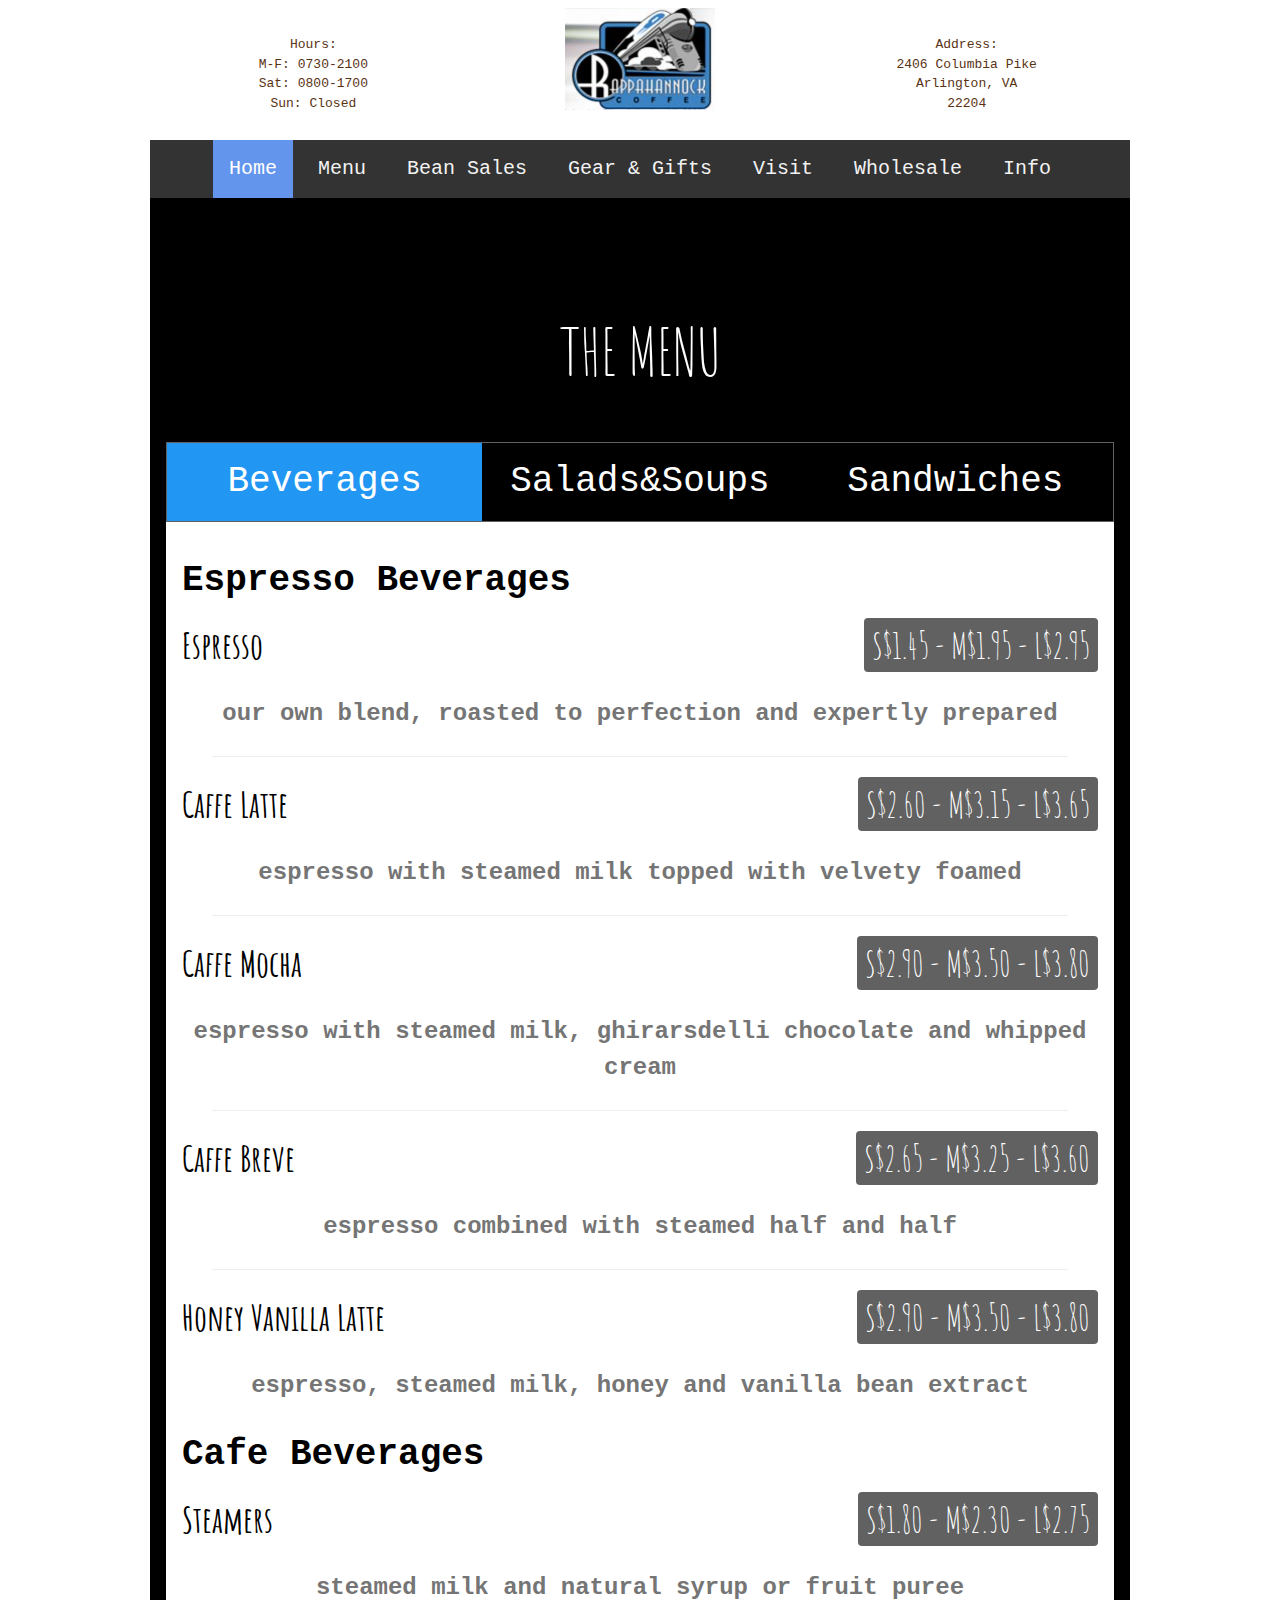
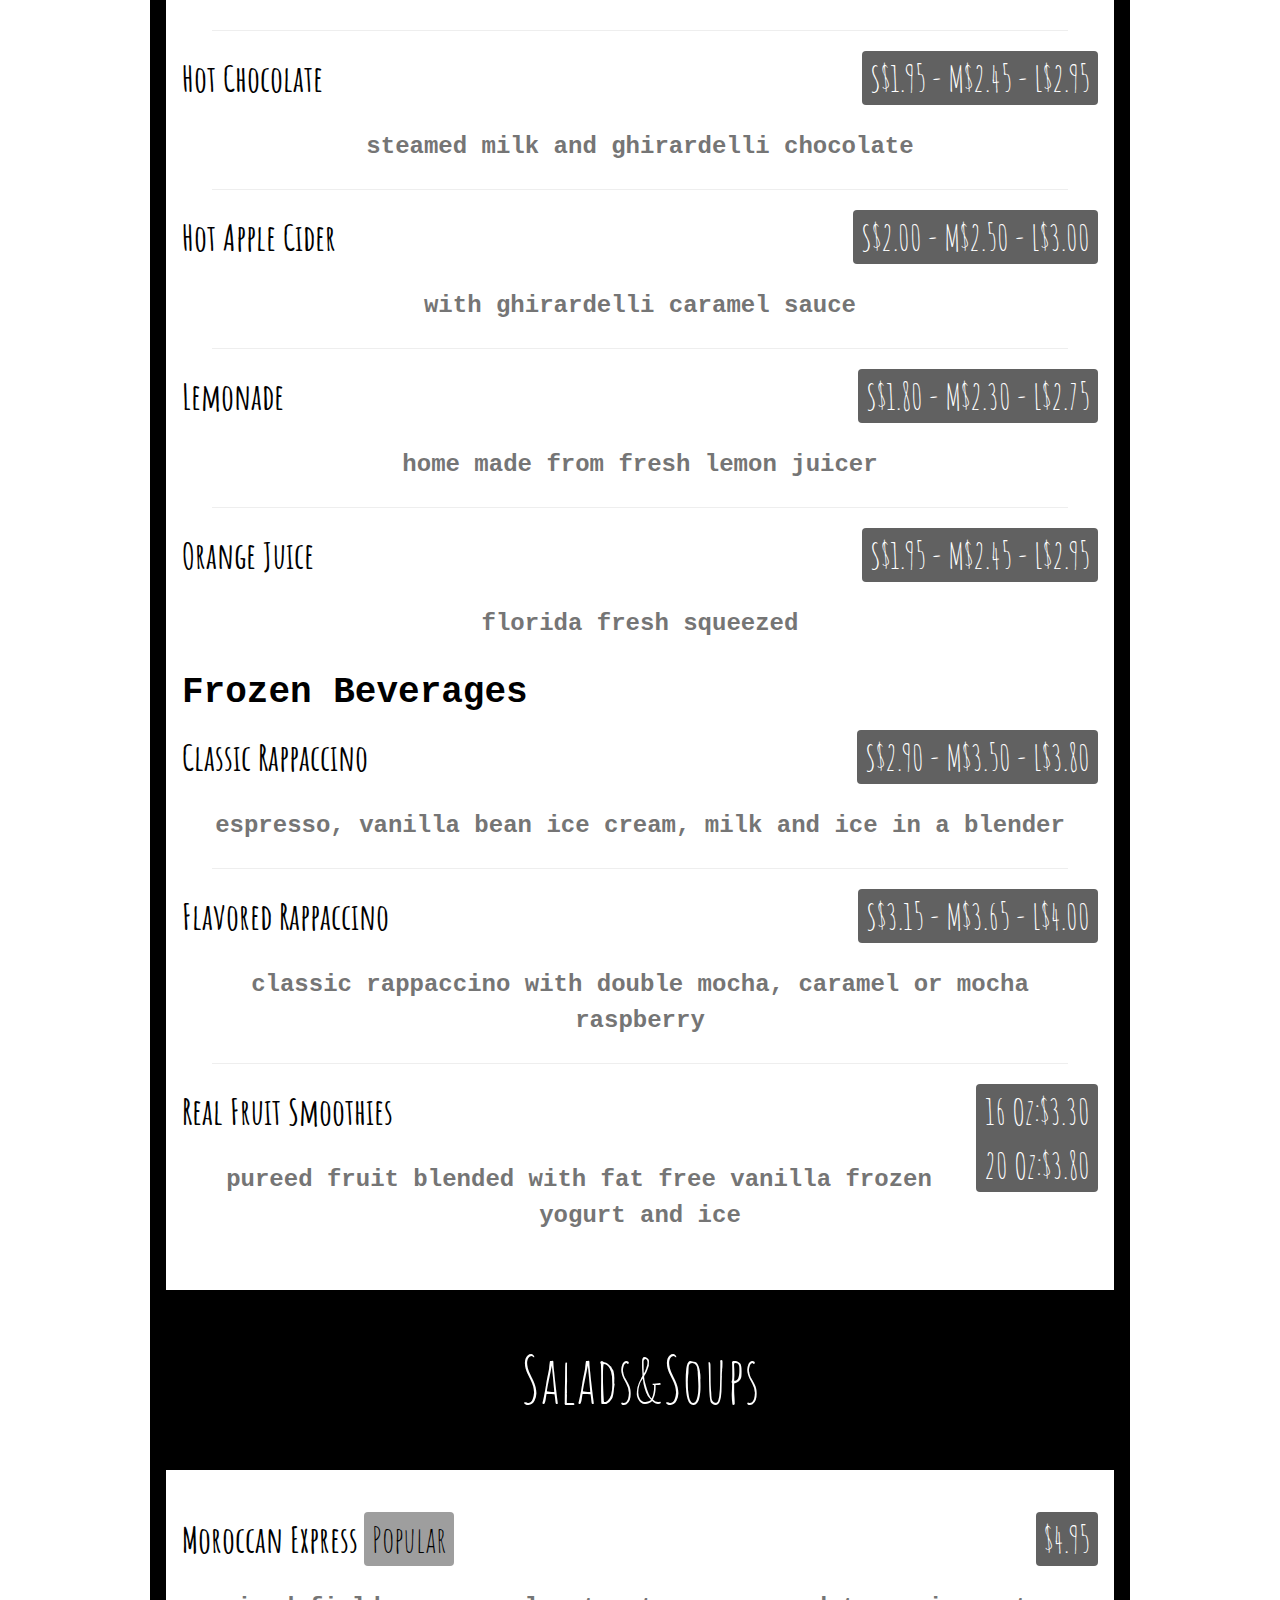
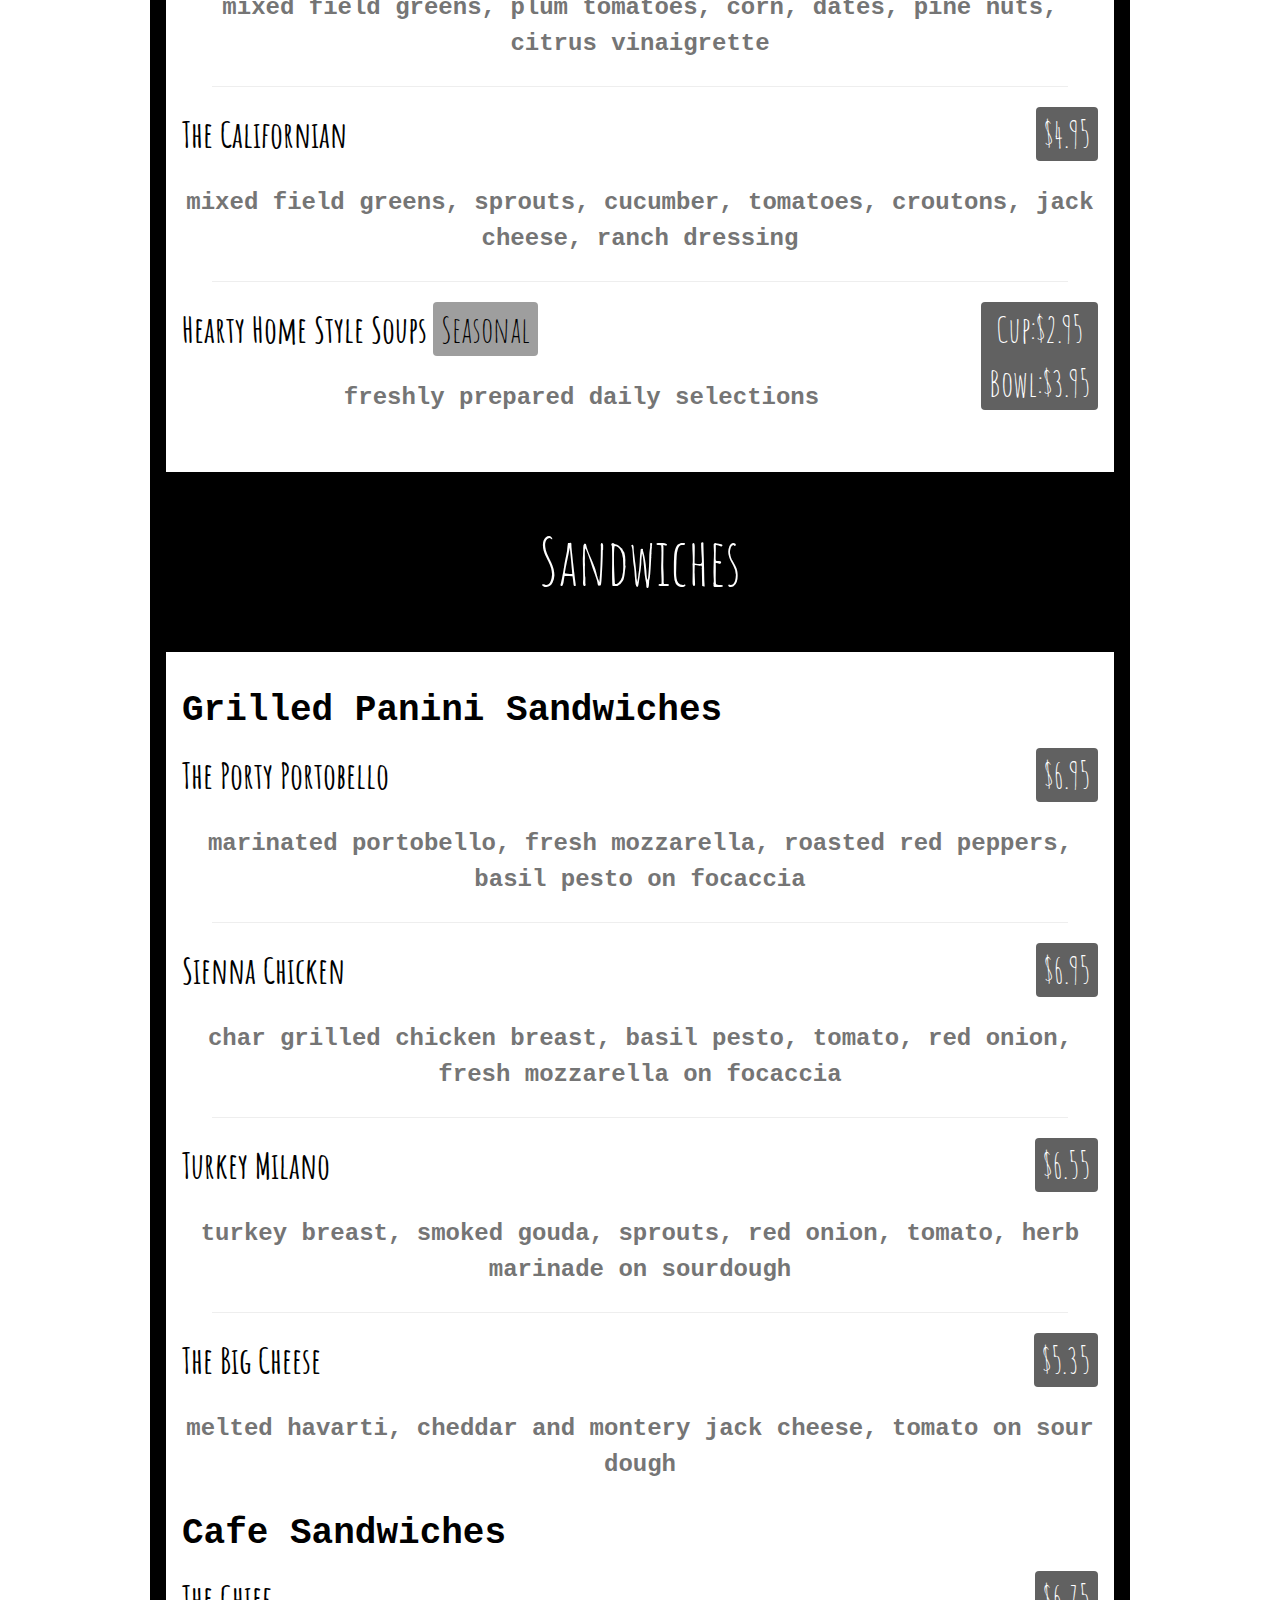
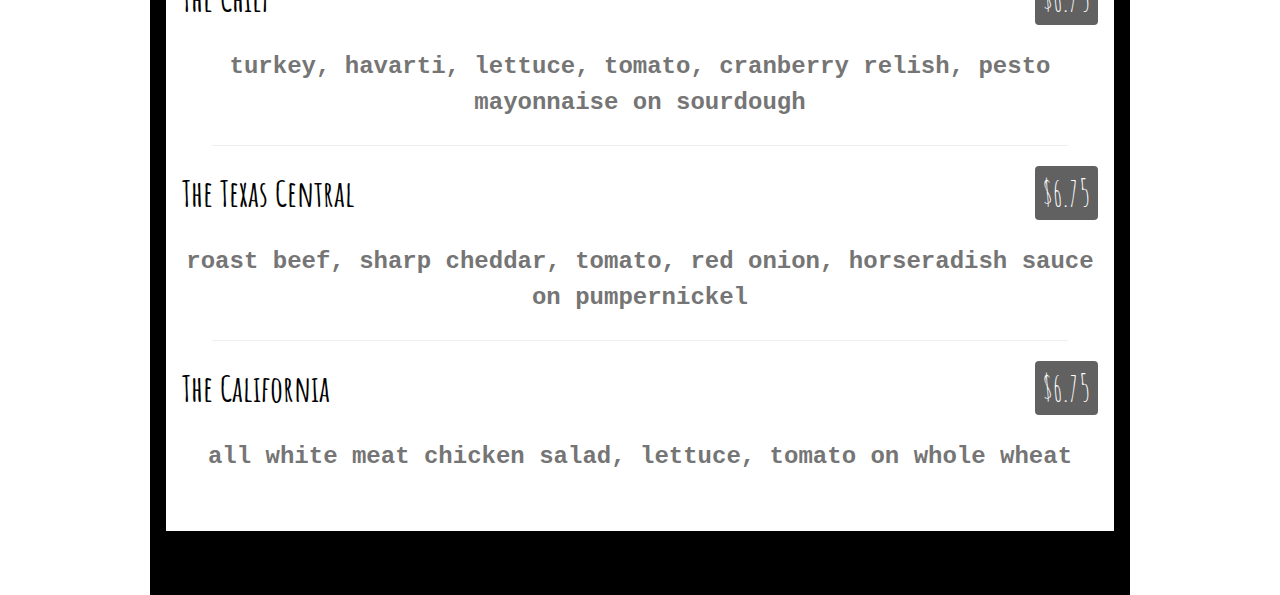
<file: menu.html>
<!DOCTYPE html>
<html>
<meta charset="UTF-8">
<meta name="viewport" content="width=device-width, initial-scale=1.0">

<title>Rappahannock Coffee - Menu</title>
<!-- Styling for Menu -->
<link rel="stylesheet" href="https://www.w3schools.com/w3css/4/w3.css">
<link rel="stylesheet" href="https://fonts.googleapis.com/css?family=Amatic+SC">
<style>
body,h1,h2,h3,h4,h5,h6 {font-family: "Amatic SC", sans-serif}
</style>
<link rel="stylesheet" href="css/main.css">
<link rel="stylesheet" href="css/navbar.css">

<body>
<!-- Start Content -->
<div id="home" class="w3-content">
    
<!-- Added Navbar Fragment with External Nav.JS File-->
<script id="replace_with_navbar" src="nav.js"></script>

<!-- Menu -->
<div id="menu" class="w3-container w3-black w3-xxlarge w3-padding-64">
<h1 class="w3-center w3-jumbo w3-padding-32">THE MENU</h1>
<div class="w3-row w3-center w3-border w3-border-dark-grey">
<a href="#beverages"><div class="w3-third w3-padding-large w3-blue">Beverages</div></a>
<a href="#salads_soups"><div class="w3-third w3-padding-large w3-hover-blue">Salads&Soups</div></a>
<a href="#sandwiches"><div class="w3-third w3-padding-large w3-hover-blue">Sandwiches</div></a>
</div>

<!-- First Section -->
<div id="beverages" class="w3-container w3-white w3-padding-32">
<!--Expresso Beverages-->
<header><b>Espresso Beverages</header>
<h1><b>Espresso</b> <span class="w3-right w3-tag w3-dark-grey w3-round">S$1.45 - M$1.95 - L$2.95</span></h1>
<p class="w3-text-grey">our own blend, roasted to perfection and expertly prepared</p>

<hr>
<h1><b>Caffe Latte</b> <span class="w3-right w3-tag w3-dark-grey w3-round">S$2.60 - M$3.15 - L$3.65</span></h1>
<p class="w3-text-grey">espresso with steamed milk topped with velvety foamed</p>

<hr>
<h1><b>Caffe Mocha</b> <span class="w3-right w3-tag w3-dark-grey w3-round">S$2.90 - M$3.50 - L$3.80</span></h1>
<p class="w3-text-grey">espresso with steamed milk, ghirarsdelli chocolate and whipped cream</p>

<hr>
<h1><b>Caffe Breve</b> <span class="w3-right w3-tag w3-dark-grey w3-round">S$2.65 - M$3.25 - L$3.60</span></h1>
<p class="w3-text-grey">espresso combined with steamed half and half</p>

<hr>
<h1><b>Honey Vanilla Latte</b> <span class="w3-right w3-tag w3-dark-grey w3-round">S$2.90 - M$3.50 - L$3.80</span></h1>
<p class="w3-text-grey">espresso, steamed milk, honey and vanilla bean extract</p>

<!--Cafe Beverages-->
<header><b>Cafe Beverages</header>
    <h1><b>Steamers</b> <span class="w3-right w3-tag w3-dark-grey w3-round">S$1.80 - M$2.30 - L$2.75</span></h1>
    <p class="w3-text-grey">steamed milk and natural syrup or fruit puree</p>
    
    <hr>
    <h1><b>Hot Chocolate</b> <span class="w3-right w3-tag w3-dark-grey w3-round">S$1.95 - M$2.45 - L$2.95</span></h1>
    <p class="w3-text-grey">steamed milk and ghirardelli chocolate</p>
    
    <hr>
    <h1><b>Hot Apple Cider</b> <span class="w3-right w3-tag w3-dark-grey w3-round">S$2.00 - M$2.50 - L$3.00</span></h1>
    <p class="w3-text-grey">with ghirardelli caramel sauce</p>
    
    <hr>
    <h1><b>Lemonade</b> <span class="w3-right w3-tag w3-dark-grey w3-round">S$1.80 - M$2.30 - L$2.75</span></h1>
    <p class="w3-text-grey">home made from fresh lemon juicer</p>
    
    <hr>
    <h1><b>Orange Juice</b> <span class="w3-right w3-tag w3-dark-grey w3-round">S$1.95 - M$2.45 - L$2.95</span></h1>
    <p class="w3-text-grey">florida fresh squeezed</p>

    <!--Frozen Beverages-->
<header><b>Frozen Beverages</header>
    <h1><b>Classic Rappaccino</b> <span class="w3-right w3-tag w3-dark-grey w3-round">S$2.90 - M$3.50 - L$3.80</span></h1>
    <p class="w3-text-grey">espresso, vanilla bean ice cream, milk and ice in a blender</p>
    
    <hr>
    <h1><b>Flavored Rappaccino</b> <span class="w3-right w3-tag w3-dark-grey w3-round">S$3.15 - M$3.65 - L$4.00</span></h1>
    <p class="w3-text-grey">classic rappaccino with double mocha, caramel or mocha raspberry</p>
    
    <hr>
    <h1><b>Real Fruit Smoothies</b> <span class="w3-right w3-tag w3-dark-grey w3-round">16 Oz:$3.30 <br> 20 Oz:$3.80</span></h1>
    <p class="w3-text-grey">pureed fruit blended with fat free vanilla frozen yogurt and ice</p>
    
</div>

<!-- Second Section -->
<h1 id="salads_soups" class="w3-center w3-jumbo w3-padding-32">Salads&Soups</h1>
<div class="w3-container w3-white w3-padding-32">

<h1><b>Moroccan Express</b> <span class="w3-tag w3-grey w3-round">Popular</span>
<span class="w3-right w3-tag w3-dark-grey w3-round">$4.95</span></h1>
<p class="w3-text-grey">mixed field greens, plum tomatoes, corn, dates, pine nuts, citrus vinaigrette</p>

<hr>
<h1><b>The Californian</b> <span class="w3-right w3-tag w3-dark-grey w3-round">$4.95</span></h1>
<p class="w3-text-grey">mixed field greens, sprouts, cucumber, tomatoes, croutons, jack cheese, ranch dressing</p>

<hr>
<h1><b>Hearty Home Style Soups</b> <span class="w3-tag w3-grey w3-round">Seasonal</span>
<span class="w3-right w3-tag w3-dark-grey w3-round">Cup:$2.95 <br> Bowl:$3.95</span></h1>
<p class="w3-text-grey">freshly prepared daily selections</p>
</div>

<!-- Third Section -->
<h1 id="sandwiches" class="w3-center w3-jumbo w3-padding-32">Sandwiches</h1>
<div class="w3-container w3-white w3-padding-32">
    <!-- Grilled Paninis-->
<header>Grilled Panini Sandwiches</header>
<h1><b>The Porty Portobello</b>
<span class="w3-right w3-tag w3-dark-grey w3-round">$6.95</span></h1>
<p class="w3-text-grey">marinated portobello, fresh mozzarella, roasted red peppers, basil pesto on focaccia</p>

<hr>
<h1><b>Sienna Chicken</b> <span class="w3-right w3-tag w3-dark-grey w3-round">$6.95</span></h1>
<p class="w3-text-grey">char grilled chicken breast, basil pesto, tomato, red onion, fresh mozzarella on focaccia</p>

<hr>
<h1><b>Turkey Milano</b> <span class="w3-right w3-tag w3-dark-grey w3-round">$6.55</span></h1>
<p class="w3-text-grey">turkey breast, smoked gouda, sprouts, red onion, tomato, herb marinade on sourdough</p>

<hr>
<h1><b>The Big Cheese</b> <span class="w3-right w3-tag w3-dark-grey w3-round">$5.35</span></h1>
<p class="w3-text-grey">melted havarti, cheddar and montery jack cheese, tomato on sour dough</p>

    <!--Cafe Sandwiches-->
<header>Cafe Sandwiches</header>
<h1><b>The Chief</b>
<span class="w3-right w3-tag w3-dark-grey w3-round">$6.75</span></h1>
<p class="w3-text-grey">turkey, havarti, lettuce, tomato, cranberry relish, pesto mayonnaise on sourdough</p>

<hr>
<h1><b>The Texas Central</b> <span class="w3-right w3-tag w3-dark-grey w3-round">$6.75</span></h1>
<p class="w3-text-grey">roast beef, sharp cheddar, tomato, red onion, horseradish sauce on pumpernickel</p>

<hr>
<h1><b>The California</b> <span class="w3-right w3-tag w3-dark-grey w3-round">$6.75</span></h1>
<p class="w3-text-grey">all white meat chicken salad, lettuce, tomato on whole wheat</p>

</div>
</div>

<!-- End Content -->
</div>
</body>
</html>
</file>
<file: css/main.css>
body {
    font-family: 'Courier New';
    color: #5a3214;
    background-color: #fff;
}

ul {
    text-align: center; 
    margin-top: .5rem;
    margin-bottom: 1rem;
    padding-left: 0rem;
}

.topnav li{
    margin: auto;
    display: inline;
    padding: 15px;
    font-size: 24px;
}

p {
    text-align: center;
    font-size: 24px;
}

hr {
  margin-right: 2rem;
  margin-left: 2rem;
}

.row {
  display: flex;
}

.column {
  flex: 33.33%;
  padding: 5px;
}


#mapid { 
    height: 400px;
    max-width: 95%;
    position: relative;
    margin: auto;
}

.imgMeasure{
    height: auto;
    width: 445px;
    border-style: solid;


}

.headerImage{
    margin: auto;
    display: block;
    align-content: center;
    margin-bottom: 25px;
    height: 105px;
    width: 150px;
}



/* Slideshow container */
.slideshow-container {
  max-width: 95%;
  position: relative;
  margin: auto;
}

/* Hide the images by default */
.mySlides {
  display: auto;
}

/* Next & previous buttons */
.prev, .next {
  cursor: pointer;
  position: absolute;
  top: 50%;
  width: auto;
  margin-top: -22px;
  padding: 16px;
  color: white;
  font-weight: bold;
  font-size: 18px;
  transition: 0.6s ease;
  border-radius: 0 3px 3px 0;
  user-select: none;
}

/* Position the "next button" to the right */
.next {
  right: 0;
  border-radius: 3px 0 0 3px;
}

/* On hover, add a black background color with a little bit see-through */
.prev:hover, .next:hover {
  background-color: rgba(0,0,0,0.8);
}

/* Caption text */
.text {
  color: #f2f2f2;
  font-size: 15px;
  padding: 8px 12px;
  position: absolute;
  bottom: 8px;
  width: 100%;
  text-align: center;
}

/* Number text (1/3 etc) */
.numbertext {
  color: #f2f2f2;
  font-size: 12px;
  padding: 8px 12px;
  position: absolute;
  top: 0;
}

/* The dots/bullets/indicators */
.dot {
  cursor: pointer;
  height: 15px;
  width: 15px;
  margin: 0 2px;
  background-color: #bbb;
  border-radius: 50%;
  display: inline-block;
  transition: background-color 0.6s ease;
}

.active, .dot:hover {
  background-color: #717171;
}

/* Fading animation */
.fade {
  -webkit-animation-name: fade;
  -webkit-animation-duration: 1.5s;
  animation-name: fade;
  animation-duration: 1.5s;
}

/* Footer */
.footer #social a{
  margin: 0 10px;
}

#social{
  padding: 50px 0 0 32px;
  display: block;

}

.footer h1 {
  padding-top: 50px;
  color: #fff;

}

.footer ul{
  padding-top: 50px;
  color: #fff;
}

.footer li{
  margin: auto;
  font-size: 24px;

}

.footer .row a{
  color: #fff;
  text-decoration: none;
}

.footer p {
  color: #fff;
}

#footerColumn1{
  padding-left: 50px;
  text-align: left;
}

#footerColumn1 p{
  text-align: left;
}


#footerColumnList{
  display: block;
  padding-left: 50px;
}

#footerColumnList li{
  text-align: left;
}


@-webkit-keyframes fade {
  from {opacity: .4} 
  to {opacity: 1}
}

@keyframes fade {
  from {opacity: .4} 
  to {opacity: 1}
}
</file>
<file: css/navbar.css>
/* Styling Sheet for Navbar HTML Links*/
.topnav {
    overflow: hidden;
    background-color: #333;
    margin: auto;
    /* Center the Navbar text-level elements */
    text-align:center;
  }
  
  .topnav a {
    display: inline-block;
    color: #f2f2f2;
    text-align: center;
    padding: 14px 16px;
    text-decoration: none;
    font-size: 20px;
  }
  
  .topnav a:hover {
    background-color: #ddd;
    color: black;
  }
  
  .topnav a.active {
    background-color: cornflowerblue;
    color: white;
  }
  
  .topnav .icon {
    display: none;
  }
  
  @media screen and (max-width: 600px) {
    .topnav a:not(:first-child) {display: none;}
    .topnav a.icon {
      float: right;
      display: block;
    }
  }
  
  @media screen and (max-width: 600px) {
    .topnav.responsive {position: relative;}
    .topnav.responsive .icon {
      position: absolute;
      right: 0;
      top: 0;
    }
    .topnav.responsive a {
      float: none;
      display: block;
      text-align: left;
    }
  }

  .row {
    display: flex;
  }
  
  .column {
    flex: 33.33%;
    padding: 5px;
    text-align: center;
  }


.headerImage{
  margin: auto;
  display: block;
  align-content: center;
  margin-bottom: 25px;
  height: 105px;
  width: 150px;
}
</file>
